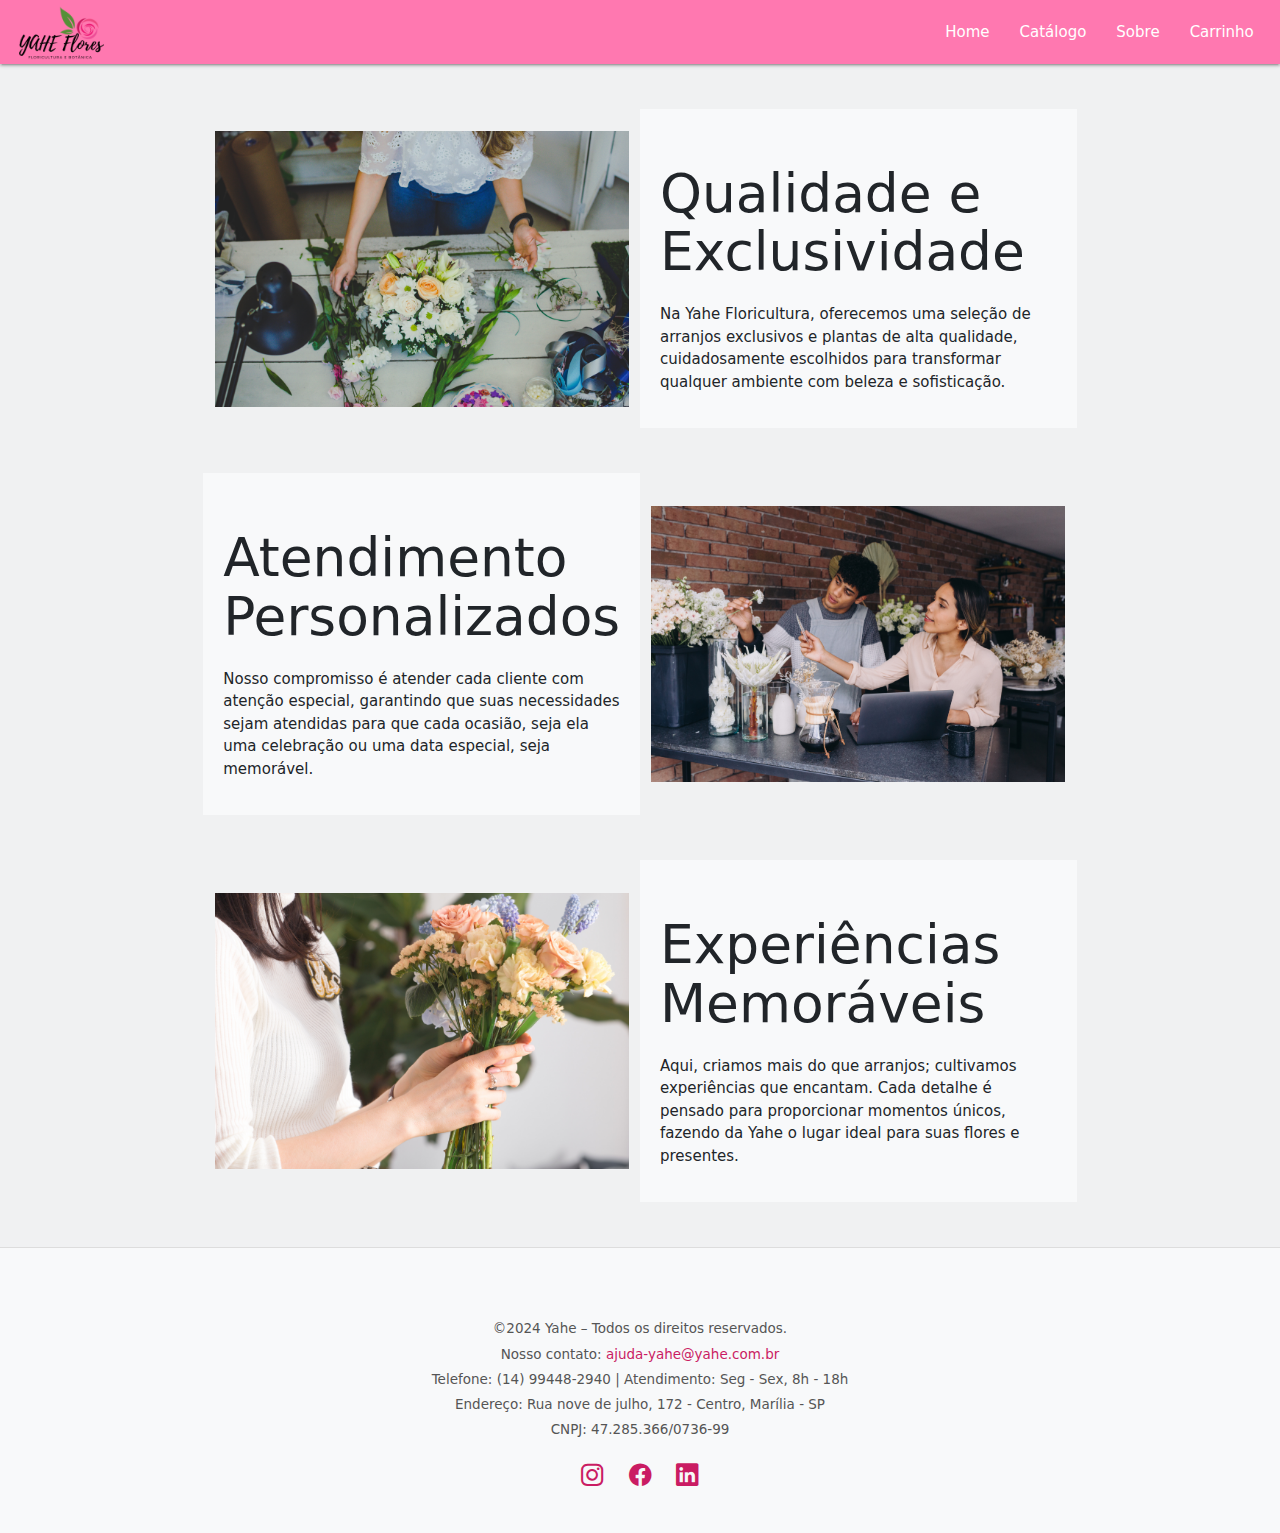
<file: sobre.html>
<!DOCTYPE html>
<html lang="en">
<head>
    <meta charset="UTF-8">
    <meta name="viewport" content="width=device-width, initial-scale=1.0">
    <title>Floricultura</title>
    <link href="https://cdn.jsdelivr.net/npm/bootstrap@5.3.3/dist/css/bootstrap.min.css" rel="stylesheet" integrity="sha384-QWTKZyjpPEjISv5WaRU9OFeRpok6YctnYmDr5pNlyT2bRjXh0JMhjY6hW+ALEwIH" crossorigin="anonymous">
    <link rel="shortcut icon" type="imagex/png" href="logo.ico">
    <link rel="stylesheet" href="https://cdnjs.cloudflare.com/ajax/libs/materialize/1.0.0/css/materialize.min.css">
    <link href="https://fonts.googleapis.com/icon?family=Material+Icons" rel="stylesheet">
    <link rel="stylesheet" href="home.css">
    <link rel="stylesheet" href="testecss.css">
    <link rel="stylesheet" href="https://cdn.jsdelivr.net/npm/bootstrap-icons/font/bootstrap-icons.css">

</head>
<body style="background-color: #f0f1f2;">

        <div class="row">
            <nav style="background-color: #ff78b0;">
                <div class="nav-wrapper">
                  <a href="#!" class="brand-logo" ><img src="logoyahe.png" width="100px" height="100px"></a>
                  <a href="#" data-target="mobile-demo" class="sidenav-trigger"><i class="material-icons">menu</i></a>
                  <ul class="right hide-on-med-and-down">
                    <li><a href="index.html">Home</a></li>
                    <li><a href="catalogo.html">Catálogo</a></li>
                    <li><a href="sobre.html">Sobre</a></li>
                    <li><a href="carrinho.html">Carrinho</a></li>
                  </ul>
                </div>
              </nav>
            
              <ul class="sidenav" id="mobile-demo">
                <li><a href="index.html">Home</a></li>
                <li><a href="catalogo.html">Catálogo</a></li>
                <li><a href="sobre.html">Sobre</a></li>
                <li><a href="carrinho.html">Carrinho</a></li>
              </ul>
        </div>

        <div class="container my-5">
          <div class="row align-items-center">
            <div class="col-md-6 image-column">
              <img src="flori1.png" alt="Imagem Exemplo" class="img-fluid">
            </div>
            <div class="col-md-6 text-column" style="background-color: #f8f9fa; padding: 20px;">
              <h2>Qualidade e Exclusividade</h2>
              <p>
                Na Yahe Floricultura, oferecemos uma seleção de arranjos exclusivos e plantas de alta qualidade, cuidadosamente escolhidos para transformar qualquer ambiente com beleza e sofisticação.
              </p>
            </div>
          </div>
        </div>
      
      
       <div class="container my-5">
          <div class="row align-items-center">
            <div class="col-md-6 order-md-2">
              <img src="flori2.png" alt="Imagem Exemplo" class="img-fluid">
            </div>
            <div class="col-md-6 text-column order-md-1" style="background-color: #f8f9fa; padding: 20px;">
              <h2>Atendimento Personalizados</h2>
              <p>Nosso compromisso é atender cada cliente com atenção especial, garantindo que suas necessidades sejam atendidas para que cada ocasião, seja ela uma celebração ou uma data especial, seja memorável.</p>

            </div>
          </div>
        </div>

        <div class="container my-5">
          <div class="row align-items-center">
            <div class="col-md-6 image-column">
              <img src="flori3.png" alt="Imagem Exemplo" class="img-fluid">
            </div>
            <div class="col-md-6 text-column" style="background-color: #f8f9fa; padding: 20px;">
              <h2>Experiências Memoráveis</h2>
              <p>
                Aqui, criamos mais do que arranjos; cultivamos experiências que encantam. Cada detalhe é pensado para proporcionar momentos únicos, fazendo da Yahe o lugar ideal para suas flores e presentes.
              </p>
            </div>
          </div>
        </div>


  <footer>
    <div class="container">
      <div class="contact-info">
        <p>©2024 Yahe – Todos os direitos reservados.</p>
        <p>Nosso contato: <a href="mailto:ajuda-yahe@yahe.com.br">ajuda-yahe@yahe.com.br</a></p>
        <p>Telefone: (14) 99448-2940 | Atendimento: Seg - Sex, 8h - 18h</p>
        <p>Endereço: Rua nove de julho, 172 - Centro, Marília - SP</p>
        <p>CNPJ: 47.285.366/0736-99</p>
      </div>

      <div class="social-icons">
        <a href="https://www.instagram.com" target="_blank" aria-label="Instagram">
          <i class="bi bi-instagram"></i>
        </a>
        <a href="https://www.facebook.com" target="_blank" aria-label="Facebook">
          <i class="bi bi-facebook"></i>
        </a>
        <a href="https://www.linkedin.com" target="_blank" aria-label="LinkedIn">
          <i class="bi bi-linkedin"></i>
        </a>
      </div>
    <script src="https://cdn.jsdelivr.net/npm/@popperjs/core@2.11.8/dist/umd/popper.min.js" integrity="sha384-I7E8VVD/ismYTF4hNIPjVp/Zjvgyol6VFvRkX/vR+Vc4jQkC+hVqc2pM8ODewa9r" crossorigin="anonymous"></script>
    <script src="https://cdn.jsdelivr.net/npm/bootstrap@5.3.3/dist/js/bootstrap.min.js" integrity="sha384-0pUGZvbkm6XF6gxjEnlmuGrJXVbNuzT9qBBavbLwCsOGabYfZo0T0to5eqruptLy" crossorigin="anonymous"></script>
    <script src="https://cdnjs.cloudflare.com/ajax/libs/materialize/1.0.0/js/materialize.min.js"></script>
    <script type="text/javascript">
        M.AutoInit();
    </script>
</body>
</html>
</file>
<file: home.css>
.viewc{
    align-items: center;

}

.color{
    background-color: #f0f1f2;
}
</file>
<file: testecss.css>
footer {
    padding: 40px 0;
    background-color: #f8f9fa; /* Cor suave para o rodapé */
    border-top: 1px solid #ddd;
    text-align: center; /* Centraliza os textos */
  }
  footer h5 {
    color: #ca1c63; /* Cor do título */
    font-weight: bold;
    margin-bottom: 20px;
  }
  footer p {
    font-size: 0.9rem;
    color: #555;
    margin: 5px 0;
  }
  footer a {
    color: #ca1c63; /* Cor de links */
    text-decoration: none;
  }
  footer a:hover {
    text-decoration: underline;
  }
  .form-control {
    width: 100%;
    max-width: 400px; /* Limita a largura do formulário */
    padding: 10px;
    margin-bottom: 10px;
    border-radius: 5px;
    border: 1px solid #ccc;
    margin: 0 auto; /* Centraliza o formulário */
  }
  .btn-primary {
    background-color: #ca1c63;
    border: none;
    padding: 10px 20px;
    color: white;
    cursor: pointer;
  }
  .btn-primary:hover {
    background-color: #a31750;
  }
  .social-icons {
    margin-top: 20px;
  }
  .social-icons i {
    font-size: 1.5rem;
    margin: 0 10px;
    color: #ca1c63;
  }
  .contact-info {
    margin-top: 30px;
  }
  @media (max-width: 768px) {
    .imagem-desktop {
        display: none;
    }
}

@media (min-width: 769px) {
    .imagem-mobile {
        display: none;
    }
}
</file>
